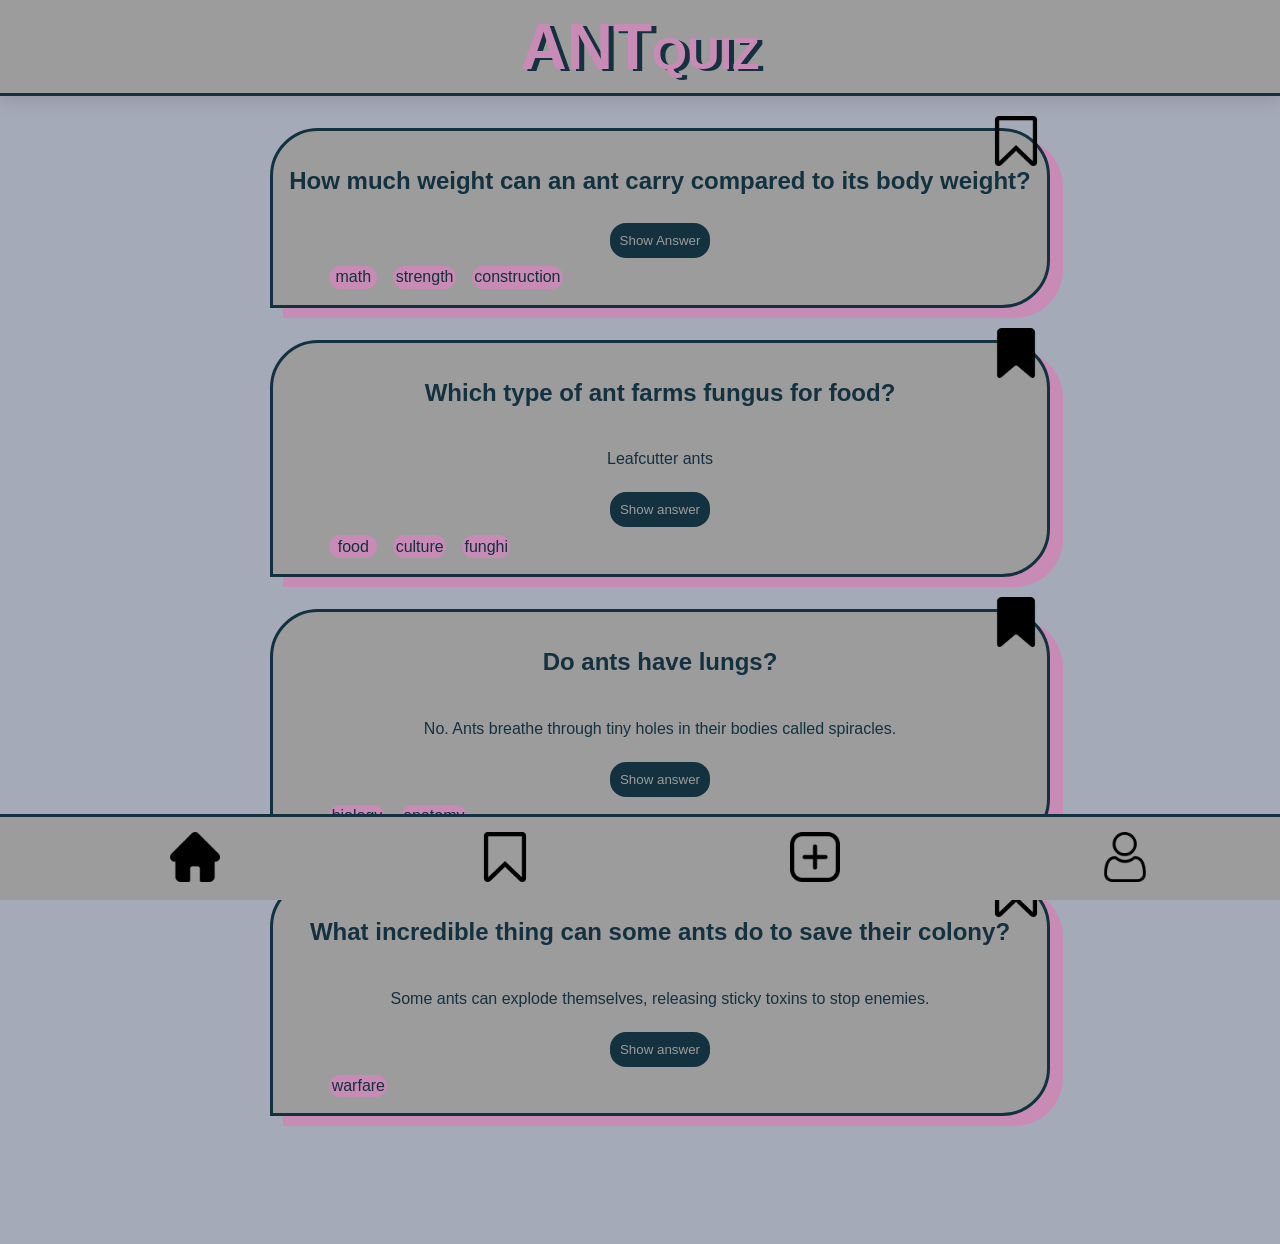
<file: index.html>
<!doctype html>
<html lang="en">
  <head>
    <meta charset="UTF-8" />
    <meta name="viewport" content="width=device-width, initial-scale=1.0" />
    <link rel="stylesheet" href="./css/styles.css" />
    <title>Quiz Ant</title>
    <script src="./JS/javascript.js" defer></script>
  </head>
  <body>
    <header class="header">
      <h1 class=" header__title"> ANTquiz  </h1>
    </header>
   <nav class ="navbar">
      <ul class="navbar__buttons-list">
        <li class="navbar__navbar-button">
          <a href="./index.html">
            <img
              class="navbar__home-button"
              src="./assets/home.png"
              alt="home button"
              height="50rem"
          /></a>
        </li>
        <li class="navbar__navbar-button">
          <a href="./bookmarks.html"
            ><img
              class="navbar__bookmark-button"
              src="./assets/bookmark-white.png"
              alt="bookmark button"
              height="50rem"
          /></a>
        </li>
         <li class="navbar__navbar-button">
          <a href="./form.html"
            ><img
              class="navbar__add-button"
              src="./assets/add-white.png"
              alt="add more button"
              height="50rem"
          /></a>
        </li>
        <li class="navbar__navbar-button"                                                                          >
          <a href="./profile.html"
            ><img
              class="navbar__profile-button"
              src="./assets/user-white.png"
              alt="profile page button"
              height="50rem"
          /></a>
        </li>
      </ul>
      </nav>
    
    <main>
      <ul class="card-container">
        <li class="card-container__card">
          <h2>How much weight can an ant carry compared to its body weight?</h2>
          <p  class="card__answer-text" data-js="card__answer-text">Up to about 50 times its own body weight.</p>
          <button class="card__answerbutton" data-js="card__answerbutton">Show Answer</button>
          <button class="card__bookmark-button" data-js="card__bookmark-button">
            <img
              src="./assets/bookmark-white.png"
              alt="place a bookmark"
              height="50rem"
              data-js="card__bookmark-image"
            />
          </button>
          <ul class="tags">
            <li class="tags__tag">math</li>
            <li class="tags__tag">strength</li>
            <li class="tags__tag">construction</li>
          </ul>
        </li>
        <li class="card-container__card">
          <h2>Which type of ant farms fungus for food?</h2>
          <p>Leafcutter ants</p>
          <button class="card__answerbutton">Show answer</button>
          <button class="card__bookmark-button">
            <img
              src="./assets/bookmark.png"
              alt="place a bookmark"
              height="50rem"
            />
          </button>
           <ul class="tags">
            <li class="tags__tag">food</li>
            <li class="tags__tag">culture</li>
            <li class="tags__tag">funghi</li>
          </ul>
        </li>
        <li class="card-container__card">
          <h2>Do ants have lungs?</h2>
          <p>No. Ants breathe through tiny holes in their bodies called spiracles.</p>
          <button class="card__answerbutton">Show answer</button>
          <button class="card__bookmark-button">
            <img
              src="./assets/bookmark.png"
              alt="place a bookmark"
              height="50rem"
            />
          </button>
           <ul class="tags">
            <li class="tags__tag">biology</li>
            <li class="tags__tag">anatomy</li>
           
          </ul>
        </li>
         </li>
        <li class="card-container__card">
          <h2>What incredible thing can some ants do to save their colony?</h2>
          <p>Some ants can explode themselves, releasing sticky toxins to stop enemies.</p>
          <button class="card__answerbutton">Show answer</button>
          <button class="card__bookmark-button">
            <img
              src="./assets/bookmark-white.png"
              alt="place a bookmark"
              height="50rem"
            />
          </button>
           <ul class="tags">
            <li class="tags__tag">warfare</li>
            
          </ul>
        </li>
         </li>
        
      </ul>
    </main>
    
  </body>
</html>
</file>
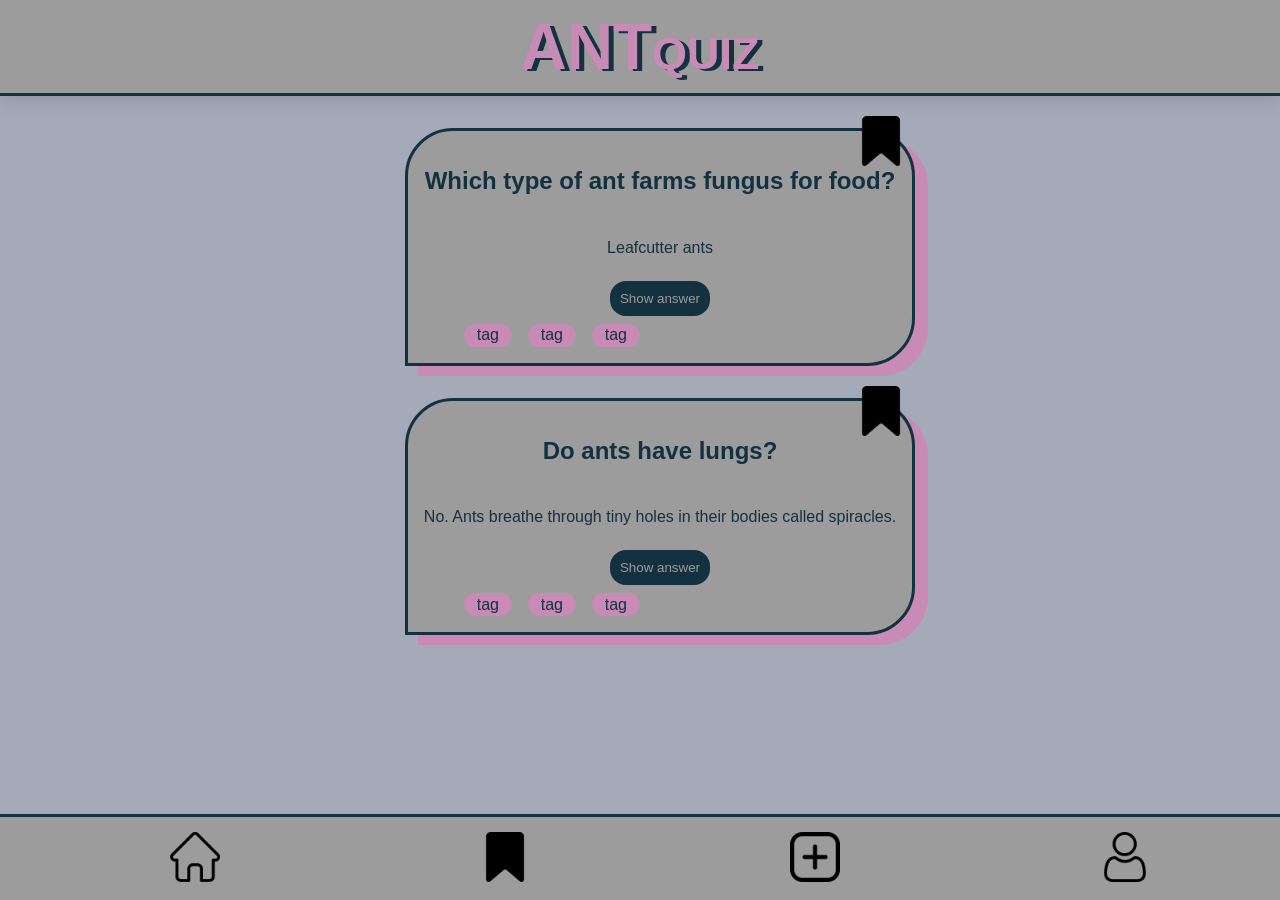
<file: bookmarks.html>
<!doctype html>
<html lang="en">
  <head>
    <meta charset="UTF-8" />
    <meta name="viewport" content="width=device-width, initial-scale=1.0" />
    <link rel="stylesheet" href="./css/styles.css" />
    <title>Quiz Ant</title>
  </head>
  <body>
    <header class="header">
      <h1 class="header__title">ANTquiz</h1>
    </header>
    <nav class="navbar">
      <ul class="navbar__buttons-list">
        <li class="navbar__navbar-button">
          <a href="./index.html">
            <img
              class="navbar__home-button"
              src="./assets/home-white.png"
              alt="home button"
              height="50rem"
          /></a>
        </li>
        <li class="navbar__navbar-button">
          <a href="./bookmarks.html"
            ><img
              class="navbar__bookmark-button"
              src="./assets/bookmark.png"
              alt="bookmark button"
              height="50rem"
          /></a>
           </li>
         <li class="navbar__navbar-button">
          <a href="./form.html"
            ><img
              class="navbar__add-button"
              src="./assets/add-white.png"
              alt="add more button"
              height="50rem"
          /></a>
        </li>
        </li>
        <li class="navbar__navbar-button">
          <a href="./profile.html"
            ><img
              class="navbar__profile-button"
              src="./assets/user-white.png"
              alt="profile page button"
              height="50rem"
          /></a>
        </li>
      </ul>
    </nav>
    <main>
      <ul class="card-container">
        <li class="card-container__card">
          <h2>Which type of ant farms fungus for food?</h2>
          <p>Leafcutter ants</p>
          <button class="card__answerbutton">Show answer</button>
          <button class="card__bookmark-button">
            <img
              src="./assets/bookmark.png"
              alt="place a bookmark"
              height="50rem"
            />
          </button>
          <ul class="tags">
            <li class="tags__tag">tag</li>
            <li class="tags__tag">tag</li>
            <li class="tags__tag">tag</li>
          </ul>
        </li>
        <li class="card-container__card">
          <h2>Do ants have lungs?</h2>
          <p>
            No. Ants breathe through tiny holes in their bodies called
            spiracles.
          </p>
          <button class="card__answerbutton">Show answer</button>
          <button class="card__bookmark-button">
            <img
              src="./assets/bookmark.png"
              alt="place a bookmark"
              height="50rem"
            />
          </button>
          <ul class="tags">
            <li class="tags__tag">tag</li>
            <li class="tags__tag">tag</li>
            <li class="tags__tag">tag</li>
          </ul>
        </li>
      </ul>
    </main>
  </body>
</html>
</file>
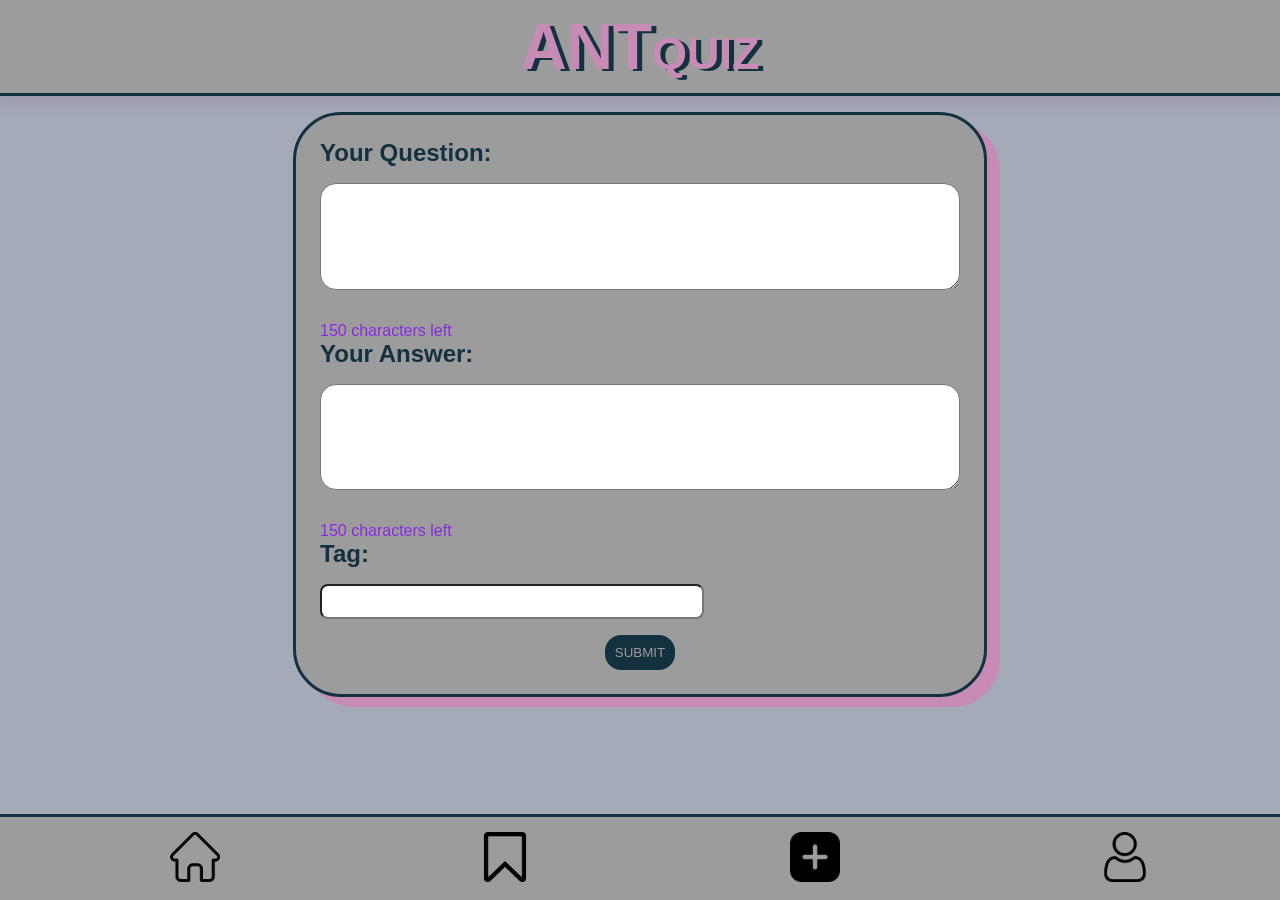
<file: form.html>
<!doctype html>
<html lang="en">
  <head>
    <meta charset="UTF-8" />
    <meta name="viewport" content="width=device-width, initial-scale=1.0" />
    <link rel="stylesheet" href="./css/styles.css" />
    <script src="./JS/form.js" defer></script>
    <title>Document</title>
  </head>
  <body>
    <body>
      <header class="header">
        <h1 class="header__title">ANTquiz</h1>
      </header>
      <nav class="navbar">
        <ul class="navbar__buttons-list">
          <li class="navbar__navbar-button">
            <a href="./index.html">
              <img
                class="navbar__home-button"
                src="./assets/home-white.png"
                alt="home button"
                height="50rem"
            /></a>
          </li>
          <li class="navbar__navbar-button">
            <a href="./bookmarks.html"
              ><img
                class="navbar__bookmark-button"
                src="./assets/bookmark-white.png"
                alt="bookmark button"
                height="50rem"
            /></a>
          </li>
          <li class="navbar__navbar-button">
            <a href="./form.html"
              ><img
                class="navbar__add-button"
                src="./assets/add.png"
                alt="add more button"
                height="50rem"
            /></a>
          </li>
          <li class="navbar__navbar-button">
            <a href="./profile.html"
              ><img
                class="navbar__profile-button"
                src="./assets/user-white.png"
                alt="profile page button"
                height="50rem"
            /></a>
          </li>
        </ul>
      </nav>

      <main class="form__container" data-js="form__container">
        <form class="form" action="" data-js="form">
          <label for="form__question" class="form__label">Your Question:</label>
          <textarea
            data-js="form__question"
            class="form__text-area"
            name="form__question"
            id="form__question"
            maxlength="150"
            required
          ></textarea>
          <display data-js="questionCharacters"> 150 characters left</display>
          <label for="form__answer" class="form__label">Your Answer:</label>
          <textarea
            data-js="form__answer"
            class="form__text-area"
            name="form__answer"
            id="form__answer"
            maxlength="150"
            required
          ></textarea>
          <display data-js="answerCharacters"> 150 characters left</display>
          <label for="form__tag" class="form__label">Tag:</label>
          <input
            class="form__input"
            name="form__tag"
            id="form__tag"
            type="text"
            required
          />
          <button aria-label="submit" type="submit" class="form__submit-button">
            SUBMIT
          </button>
        </form>
      </main>
    </body>
  </body>
</html>
</file>
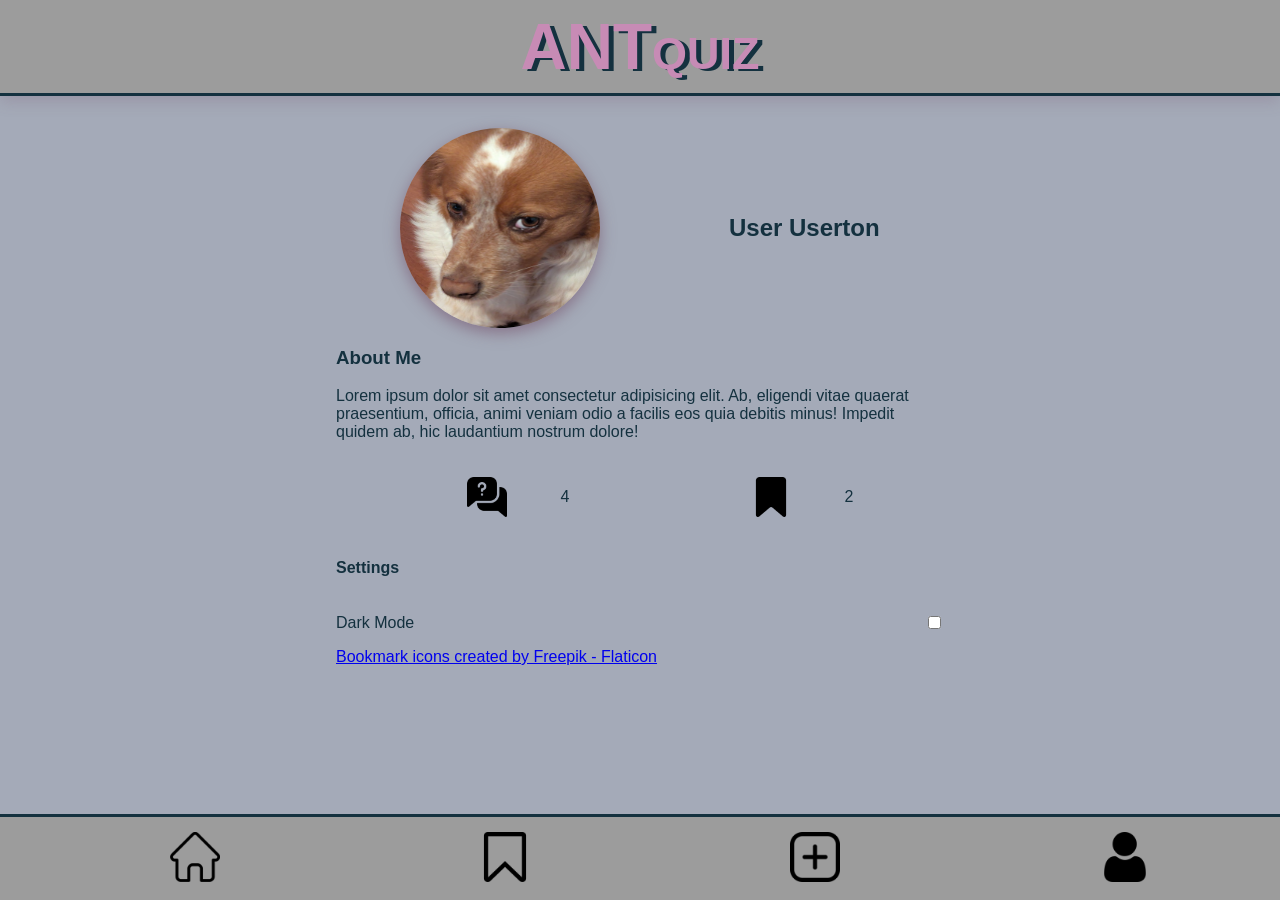
<file: profile.html>
<!doctype html>
<html lang="en">
  <head>
    <meta charset="UTF-8" />
    <meta name="viewport" content="width=device-width, initial-scale=1.0" />
    <link rel="stylesheet" href="./css/styles.css" />
    <title>Quiz Ant</title>
  </head>
  <body>
    <header class="header">
      <h1 class="header__title">ANTquiz</h1>
    </header>
    <nav class="navbar">
      <ul class="navbar__buttons-list">
        <li class="navbar__navbar-button">
          <a href="./index.html">
            <img
              class="navbar__home-button"
              src="./assets/home-white.png"
              alt="home button"
              height="50rem"
          /></a>
        </li>
        <li class="navbar__navbar-button">
          <a href="./bookmarks.html"
            ><img
              class="navbar__bookmark-button"
              src="./assets/bookmark-white.png"
              alt="bookmark button"
              height="50rem"
          /></a>
        </li>
         </li>
         <li class="navbar__navbar-button">
          <a href="./form.html"
            ><img
              class="navbar__add-button"
              src="./assets/add-white.png"
              alt="add more button"
              height="50rem"
          /></a>
        </li>
        <li class="navbar__navbar-button">
          <a href="./profile.html"
            ><img
              class="navbar__profile-button"
              src="./assets/user.png"
              alt="profile page button"
              height="50rem"
          /></a>
        </li>
      </ul>
    </nav>
    <main class="profile__container">
      <section class="user-presentation">
        <img
          src="./assets/user-userton.jpg"
          alt="profile picture"
          height="200rem"
          width="200rem"
          class="user-presentation__profile-pic"
        />
        <h2>User Userton</h2>
      </section>
      <section class="about-me">
        <h3>About Me</h3>
        <p>
          Lorem ipsum dolor sit amet consectetur adipisicing elit. Ab, eligendi
          vitae quaerat praesentium, officia, animi veniam odio a facilis eos
          quia debitis minus! Impedit quidem ab, hic laudantium nostrum dolore!
        </p>
      </section>
      <ul class="counters">
        <li class="counters__objects"><img src="./assets/question.png" alt="question icon" height="40rem">4</li>
        <li class="counters__objects">
          <img src="./assets/bookmark.png" alt="bookmark icon" height="40rem" />
          2
        </li>
      </ul>
      <h4 class="settings__header">Settings</h4>
      <section class="settings">
        <p>Dark Mode</p>
        <input type="checkbox" class="dark-mode">
        
        </input>
      </section>
      <a href="https://www.flaticon.com/free-icons/bookmark" title="bookmark icons">Bookmark icons created by Freepik - Flaticon</a>
    </main>
  </body>
</html>
</file>
<file: css/styles.css>
@import "./global.css";
@import "./header.css";
@import "./navbar.css";
@import "./card.css";
@import "./profile-page.css";
@import "./form.css";
</file>
